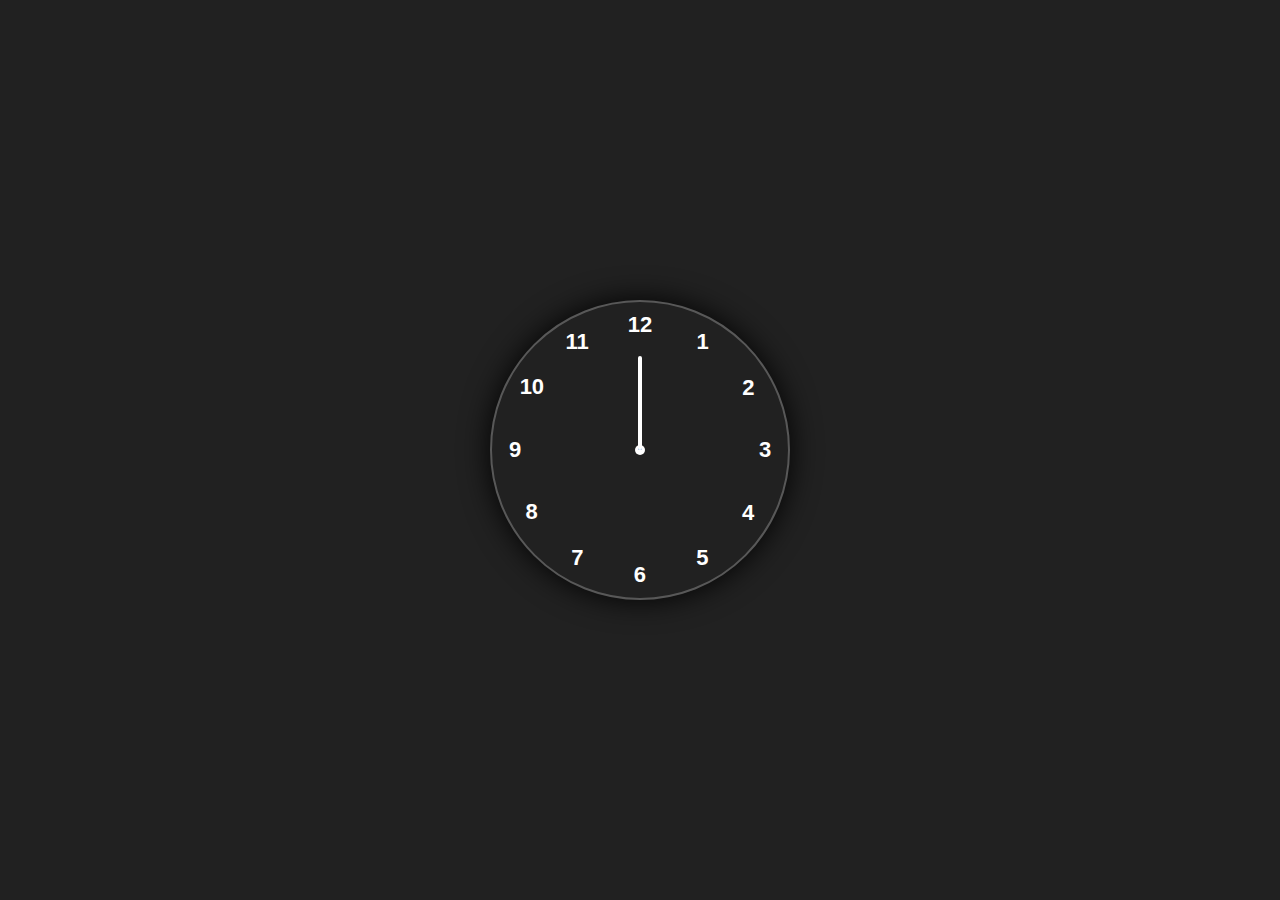
<file: Clock-Project/index.html>
<!DOCTYPE html>
<html lang="en">
<head>
    <meta charset="UTF-8">
    <meta name="viewport" content="width=device-width, initial-scale=1.0">
    <title>Analog-Clock</title>
    <link rel="shortcut icon" href="https://www.flaticon.com/free-icon/clock_9674427?term=clock&page=1&position=82&origin=tag&related_id=9674427" type="image/x-icon">
    <link rel="stylesheet" href="clock.css">
</head>
<body>
<div class="container">
    <div class="clock">
        <div style="--clr:#ff3d58;  --h:72px;" id="hour" class="hand"><i></i></div>
        <div style="--clr:#00a6ff;  --h:84px;" id="min" class="hand"><i></i></div>
        <div style="--clr:#ffffff;  --h:94px;" id="sec" class="hand"><i></i></div>
        
         <span style="--i:1;"><b>1</b></span>
         <span style="--i:2;"><b>2</b></span>
         <span style="--i:3;"><b>3</b></span>
         <span style="--i:4;"><b>4</b></span>
         <span style="--i:5;"><b>5</b></span>
         <span style="--i:6;"><b>6</b></span>
         <span style="--i:7;"><b>7</b></span>
         <span style="--i:8;"><b>8</b></span>
         <span style="--i:9;"><b>9</b></span>
         <span style="--i:10;"><b>10</b></span>
         <span style="--i:11;"><b>11</b></span>
         <span style="--i:12;"><b>12</b></span>
    </div>
</div>    
<script src="clock.js"></script>
</body>
</html>
</file>
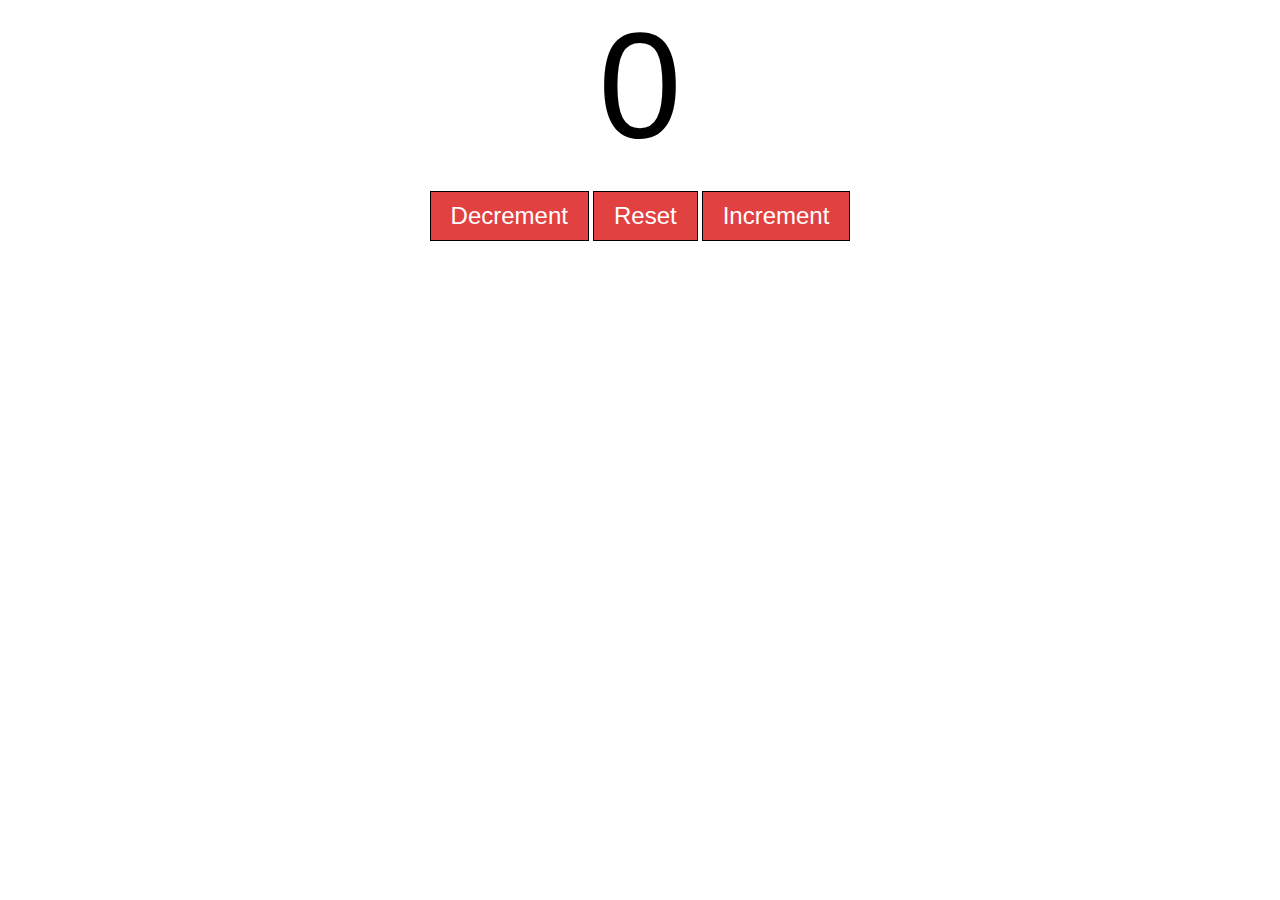
<file: CoUnt/h.html>
<!DOCTYPE html>
<html lang="en">
<head>
    <meta charset="UTF-8">
    <meta name="viewport" content="width=device-width, initial-scale=1.0">
    <title>Document</title>
    <link rel="stylesheet" href="c.css">
</head>
<body>
    <label id="display">0</label><br>
    <div class="container">
        <button id="decre">Decrement</button>
        <button id="reset">Reset</button>
        <button id="incre">Increment</button>
    </div>
    <script src="j.js"></script>
</body>
</html>
</file>
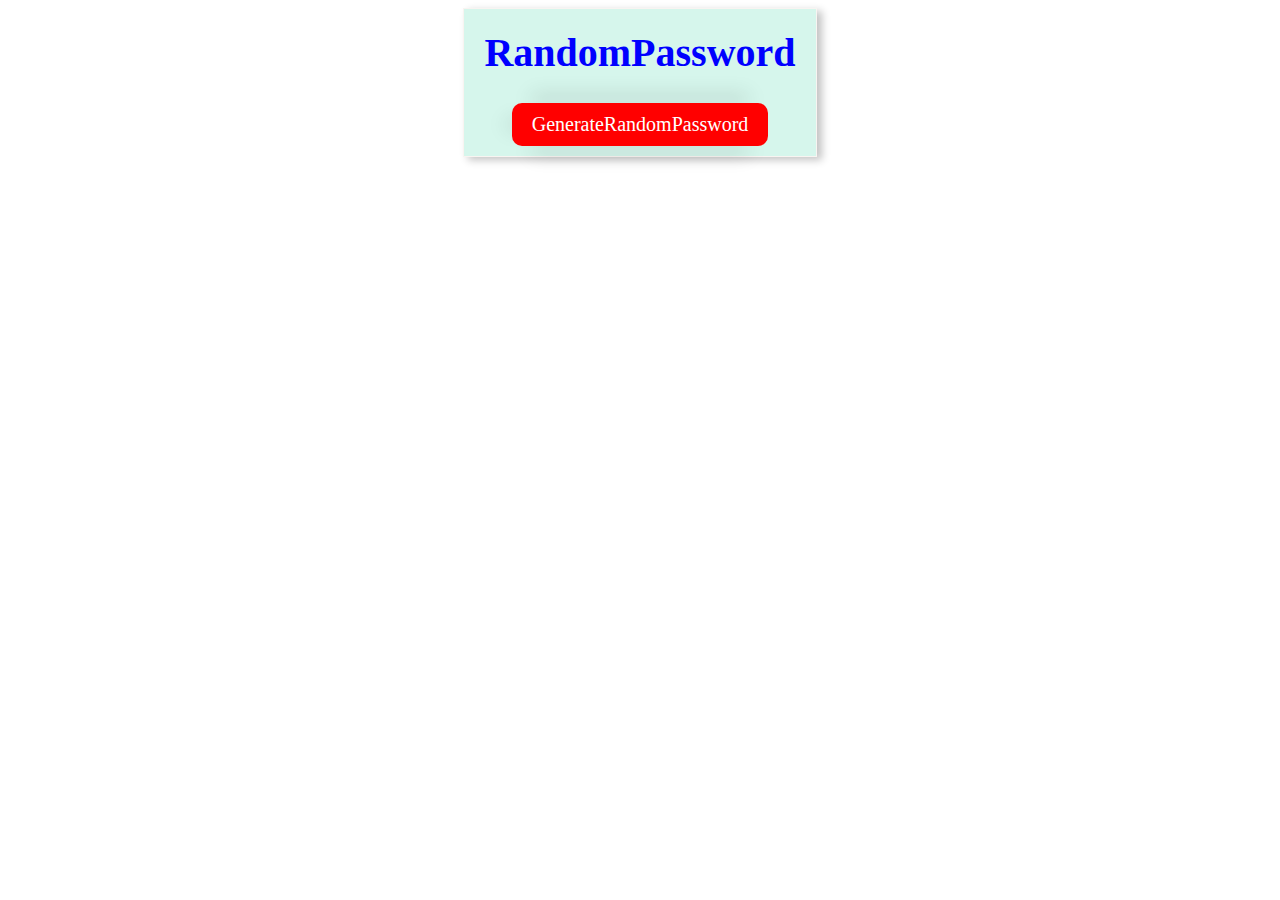
<file: GenerateRandomPassword/password.html>
<!DOCTYPE html>
<html lang="en">
<head>
    <meta charset="UTF-8">
    <meta name="viewport" content="width=device-width, initial-scale=1.0">
    <title>Document</title>
    <link rel="stylesheet" href="pass.css">
</head>
<body>
    <div class="password">
        <h1>RandomPassword</h1>
        <p id="genPass"></p>
        <button type="submit" id="submit" onclick="generatePassword()">GenerateRandomPassword</button>
    </div>
    <script src="pass.js"></script>
    
</body>
</html>
</file>
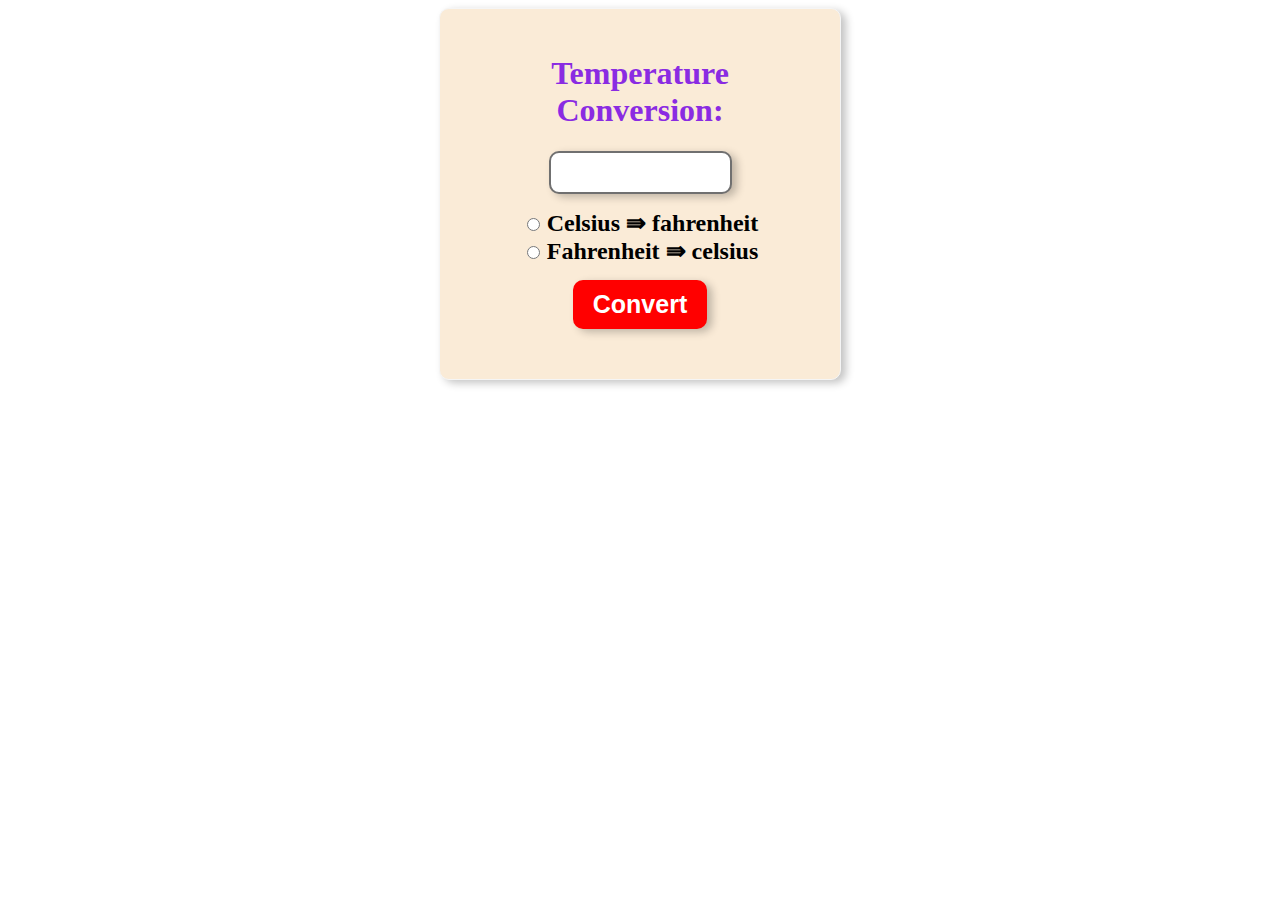
<file: Weather_Coversion/weather.html>
<!DOCTYPE html>
<html lang="en">
<head>
    <meta charset="UTF-8">
    <meta name="viewport" content="width=device-width, initial-scale=1.0">
    <title>Document</title>
    <link rel="stylesheet" href="weather.css">
</head>
<body>
    <form  class='form' action="">
        <h1>Temperature Conversion:</h1>
        
        <input type="number" id="data"><br>

        <input type="radio" id="fahrenheit" name="weather">
        <label for="fahrenheit">Celsius &#8667; fahrenheit</label><br>

        <input type="radio" id="celsius" name="weather">
        <label for="celsius">Fahrenheit &#8667; celsius</label><br>

        <button id="btn" onclick="convert()">Convert</button>
        <p id="result"></p>
    </form>
    <script src="weather.js"></script>
</body>
</html>
</file>
<file: Clock-Project/clock.css>
*{
    margin: 0;
    padding: 0;
    box-sizing: border-box;
    font-family: sans-serif;
    color: #ffffff;
}
body{
    display: flex;
    justify-content: center;
    align-items: center;
    min-height: 100vh;
    background-color: #212121;
}
.container{
    position: relative;
}

.clock{
    display: flex;
    justify-content: center;
    align-items: center;
    width: 300px;
    height: 300px;
    border-radius: 50%;
    background-color:rgba(255, 255, ,255,0.1);
    border: 2px solid rgba(255, 255, 255, 0.25);
    box-shadow: 0px 0px 30px rgba(0, 0, 0, 0.95) ;
}
.clock span{
    position: absolute;
    transform: rotate(calc(30deg*var(--i)));
    inset: 12px;
    text-align: center;  
}
.clock span b{
    transform: rotate(calc(-30deg*var(--i)));
    display: inline-block;
    font-size: 22px;
}
.clock::before{
    content:'';
    position:absolute;
    width:10px;
    height: 10px;
    border-radius: 50%;
    background-color: #fff;
}
.hand {
    position: absolute;
    display: flex;
    justify-content: center;
    align-items: flex-end;
}

.hand i{
    position: absolute;
    background-color: var(--clr);
    width: 4px;
    height: var(--h);
    border-radius: 10px;
}
</file>
<file: CoUnt/c.css>
body{
    padding: 0px;
    margin: 0px;
    box-sizing: border-box;
}
#display{
    display: block;
    font-size: 150px;
    text-align: center;
    font-family: Arial, Helvetica, sans-serif;
}
.container{
    margin-top: 0px;
    text-align: center;
}
.container button{
    font-size: 1.5rem;
    font-family: 'Lucida Sans', 'Lucida Sans Regular', 'Lucida Grande', 'Lucida Sans Unicode', Geneva, Verdana, sans-serif;
    border: 1px solid black;
    background-color:rgb(226, 65, 65);
    transition: background-color 0.25s;
    cursor: pointer;
    color: white;
    padding: 10px 20px;
}
.container button:hover{
    background-color: rgb(206, 168, 241);

}
</file>
<file: GenerateRandomPassword/pass.css>
body{
    box-sizing: border-box;
}
.password{
    background-color: rgb(214, 246, 236);
    text-align: center;
    border: 1px solid rgb(248, 244, 241);
    box-shadow: rgba(0, 0, 0, 0.24) 5px 3px 8px;
    margin: auto;
    width: fit-content;
    padding: 10px 20px;
}
h1{
   margin-top: 10px;
   padding-top: 0px;
    font-size:40px;
    color: blue;
}
button{
    font-size: 20px;
    font-family:Cambria, Cochin, Georgia, Times, 'Times New Roman', serif;
    padding: 10px 20px;
    color:white;
    border: 1px rebeccapurple;
    box-shadow: 0px -25px 20px -20px rgba(0, 0, 0, 0.45), 0px 25px 20px -20px rgba(0, 0, 0, 0.45), -25px 0 20px -20px rgba(0, 0, 0, 0.45);    border-radius: 10px;
    background-color:red;
}
.password p{
    font-size: 25px;
    color:green;
    font-family:system-ui, -apple-system, BlinkMacSystemFont, 'Segoe UI', Roboto, Oxygen, Ubuntu, Cantarell, 'Open Sans', 'Helvetica Neue', sans-serif;
    font-weight: bold;
}
button:hover{
    background-color: blueviolet;
    transition: all ease-in-out;
}
</file>
<file: Weather_Coversion/weather.css>
body{
    box-sizing: border-box;
}

h1{
    color: blueviolet;
}

#data{
    width: 50%;
    text-align: center;
    font-size: 2em;
    border: 2px solid rgba(0, 0, 0, 0.56);
    border-radius: 10px;
    box-shadow: rgba(0, 0, 0, 0.24) 5px 3px 8px;
    margin-bottom: 15px;
}
.form{
    background-color: antiquewhite;
    text-align: center;
    max-width: 350px;
    margin: auto;
    padding: 25px; 
    border: 1px solid whitesmoke;
    border-radius: 10px;
    box-shadow: rgba(0, 0, 0, 0.24) 5px 3px 8px;
}
label{
    font-size: 1.5em;
    font-weight: bold;
}
#btn{
    margin-top: 15px;
    border: 1px lightblue;
    border-radius: 10px;
    box-shadow: rgba(0, 0, 0, 0.24) 5px 3px 8px;
    padding: 10px 20px;
    font-size: 25px;
    font-weight: bold;
    color: white;
    background-color: red;
}
p{
    font-size: 25px;
    font-weight: bold;
    color: blueviolet;
}

#btn:hover{
    background-color:blue;
    transition:ease-in-out 0.2s;
    cursor: pointer;
}
</file>
